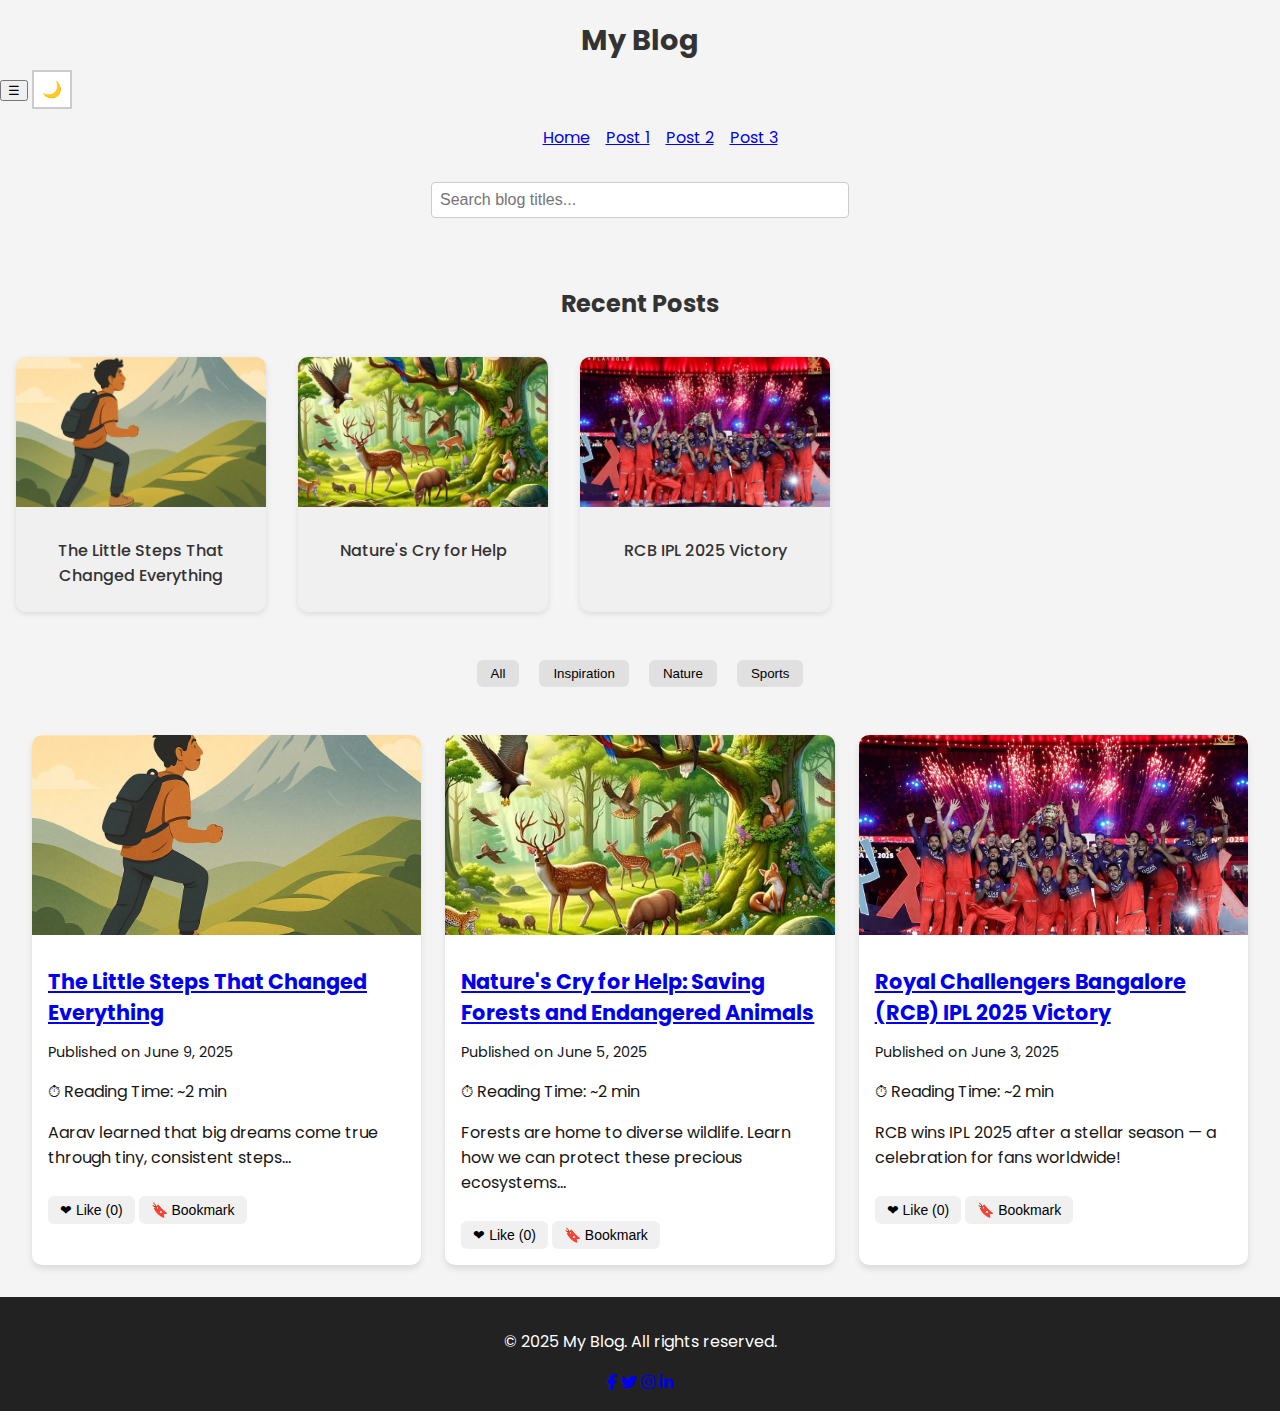
<file: index.html>
<!DOCTYPE html>
<html lang="en">
<head>
  <meta charset="UTF-8" />
  <meta name="viewport" content="width=device-width, initial-scale=1" />
  <title>My Blog - Home</title>
  <link rel="stylesheet" href="css/style.css" />
  <link rel="preconnect" href="https://fonts.googleapis.com" />
  <link href="https://fonts.googleapis.com/css2?family=Poppins&display=swap" rel="stylesheet" />
  <link rel="stylesheet" href="https://cdnjs.cloudflare.com/ajax/libs/font-awesome/6.5.0/css/all.min.css" />
</head>
<body>

  <!-- Progress Bar -->
  <div id="progress-bar"></div>

  <!-- Header & Navbar -->
  <header>
    <h1>My Blog</h1>
    <button class="menu-toggle" aria-label="Toggle Menu">☰</button>
    <button id="toggle-dark"  aria-label="Toggle dark mode">🌙</button>
    
    <nav>
      <ul class="nav-links">
        <li><a href="index.html" class="active" aria-current="page">Home</a></li>
        <li><a href="blog1.html">Post 1</a></li>
        <li><a href="blog2.html">Post 2</a></li>
        <li><a href="blog3.html">Post 3</a></li>
      </ul>
    </nav>
    <div class="top-bar">
      <input
        type="text"
        id="search"
        placeholder="Search blog titles..."
        aria-label="Search blog titles"
      />
    </div>
  </header>

   <!-- Recent Posts Carousel -->
<section class="carousel-section">
  <h2 style="text-align:center;">Recent Posts</h2>
  <div class="carousel-container">
    <div class="carousel-track">
      <div class="carousel-item">
        <img src="images/blog1.jpg" alt="Little Steps" />
        <p><a href="blog1.html">The Little Steps That Changed Everything</a></p>
      </div>
      <div class="carousel-item">
        <img src="images/blog2.jpg" alt="Save Forests" />
        <p><a href="blog2.html">Nature's Cry for Help</a></p>
      </div>
      <div class="carousel-item">
        <img src="images/blog3.jpg" alt="RCB Victory" />
        <p><a href="blog3.html">RCB IPL 2025 Victory</a></p>
      </div>
    </div>
  </div>
</section>

<div class="filter-buttons" style="text-align:center; margin-top: 1rem;">
  <button class="filter-btn" data-filter="all">All</button>
  <button class="filter-btn" data-filter="inspiration">Inspiration</button>
  <button class="filter-btn" data-filter="nature">Nature</button>
  <button class="filter-btn" data-filter="sports">Sports</button>
</div>

  <!-- Main Content -->
  <main>
    <section class="blog-preview-section" style="padding: 2rem;">
      
      <!-- Blog 1 -->
      <div class="blog-card" data-tags="inspiration">
        <img src="images/blog1.jpg" alt="Little Steps Image" />
        <div class="card-content">
          <h2><a href="blog1.html">The Little Steps That Changed Everything</a></h2>
          <p class="date">Published on June 9, 2025</p>
          <p class="reading-time" data-id="blog1">⏱ Reading Time: ~2 min</p>
          <p>Aarav learned that big dreams come true through tiny, consistent steps...</p>
          <button class="like-btn" data-id="blog1">❤ Like (<span class="like-count">0</span>)</button>
          <button class="bookmark-btn" data-id="blog1">🔖 Bookmark</button>
        </div>
      </div>

      <!-- Blog 2 -->
      <div class="blog-card" data-tags="nature">
        <img src="images/blog2.jpg" alt="Save Forests Image" />
        <div class="card-content">
          <h2><a href="blog2.html">Nature's Cry for Help: Saving Forests and Endangered Animals</a></h2>
          <p class="date">Published on June 5, 2025</p>
          <p class="reading-time" data-id="blog1">⏱ Reading Time: ~2 min</p>
          <p>Forests are home to diverse wildlife. Learn how we can protect these precious ecosystems...</p>
          <button class="like-btn" data-id="blog2">❤ Like (<span class="like-count">0</span>)</button>
          <button class="bookmark-btn" data-id="blog2">🔖 Bookmark</button>
        </div>
      </div>

      <!-- Blog 3 -->
      <div class="blog-card" data-tags="sports">
        <img src="images/blog3.jpg" alt="RCB IPL Victory" />
        <div class="card-content">
          <h2><a href="blog3.html">Royal Challengers Bangalore (RCB) IPL 2025 Victory</a></h2>
          <p class="date">Published on June 3, 2025</p>
          <p class="reading-time" data-id="blog1">⏱ Reading Time: ~2 min</p>
          <p>RCB wins IPL 2025 after a stellar season — a celebration for fans worldwide!</p>
          <button class="like-btn" data-id="blog3">❤ Like (<span class="like-count">0</span>)</button>
          <button class="bookmark-btn" data-id="blog3">🔖 Bookmark</button>
        </div>
      </div>
    </section>
  </main>

  <!-- Footer -->
  <footer>
    <p>&copy; 2025 My Blog. All rights reserved.</p>
    <div class="social-links">
    <a href="https://www.facebook.com/"><i class="fab fa-facebook-f"></i></a>
    <a href="https://x.com/"><i class="fab fa-twitter"></i></a>
    <a href="https://www.instagram.com/"><i class="fab fa-instagram"></i></a>
    <a href="https://www.linkedin.com/"><i class="fab fa-linkedin-in"></i></a>
    </div>
  </footer>

  <!-- Scripts -->
  <script src="js/script.js"></script>
</body>
</html>
</file>
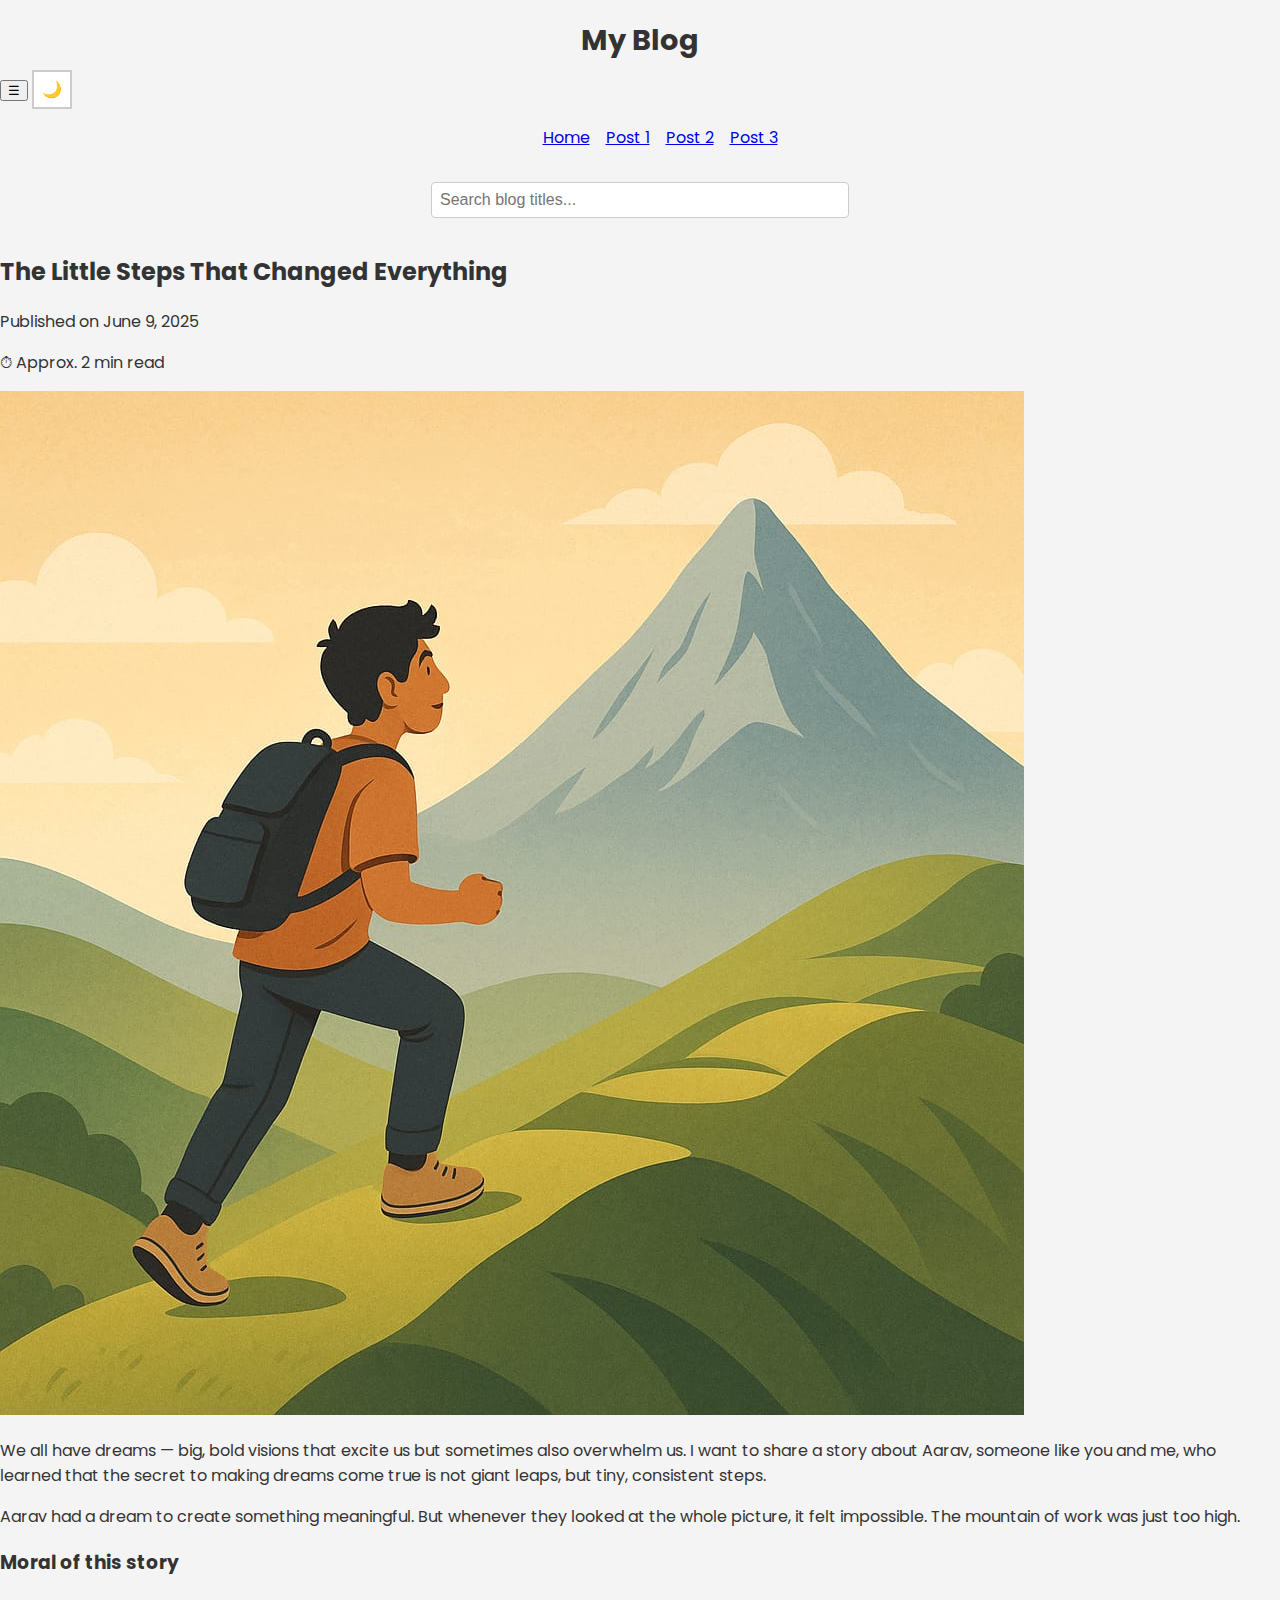
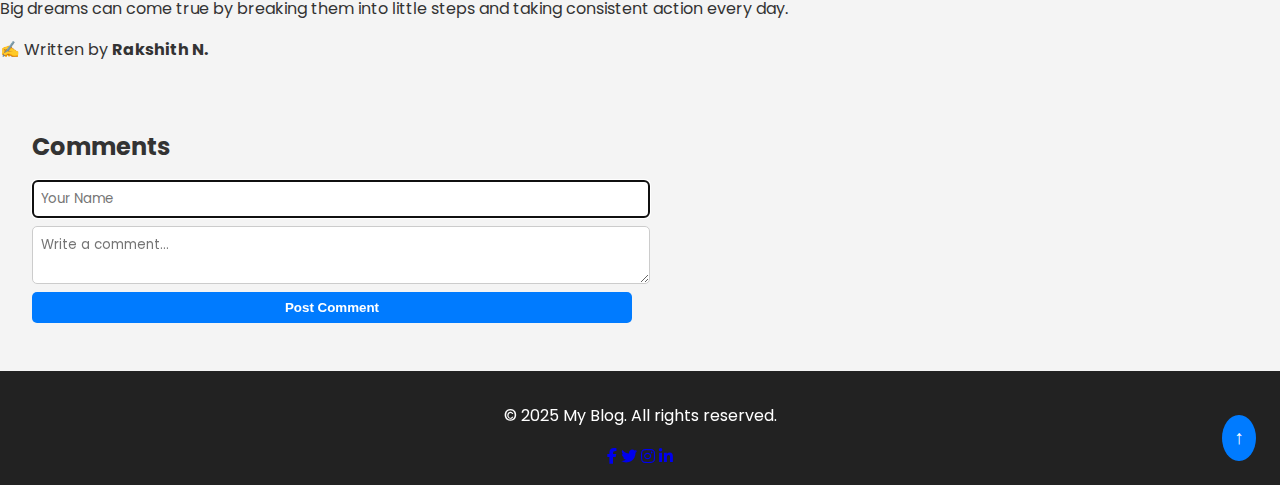
<file: blog1.html>
<!DOCTYPE html>
<html lang="en">
<head>
  <meta charset="UTF-8" />
  <meta name="viewport" content="width=device-width, initial-scale=1" />
  <title>Blog Post 1 - The Little Steps That Changed Everything</title>
  <link rel="stylesheet" href="css/style.css" />
  <link rel="preconnect" href="https://fonts.googleapis.com" />
  <link href="https://fonts.googleapis.com/css2?family=Poppins&display=swap" rel="stylesheet" />
  <link rel="stylesheet" href="https://cdnjs.cloudflare.com/ajax/libs/font-awesome/6.5.0/css/all.min.css" />
</head>
<body>

  <!-- Header & Navbar -->
  <header>
    <h1>My Blog</h1>
    <button class="menu-toggle" aria-label="Toggle Menu">☰</button>
    <button id="toggle-dark"  aria-label="Toggle dark mode">🌙</button>
    
    <nav>
      <ul class="nav-links">
        <li><a href="index.html">Home</a></li>
        <li><a href="blog1.html" class="active" aria-current="page">Post 1</a></li>
        <li><a href="blog2.html">Post 2</a></li>
        <li><a href="blog3.html">Post 3</a></li>
      </ul>
    </nav>
    <div class="top-bar">
      <input
        type="text"
        id="search"
        placeholder="Search blog titles..."
        aria-label="Search blog titles"
      />
      </div>
  </header>

  <!-- Blog Content -->
  <main class="blog-post">
    <article>
      <h2>The Little Steps That Changed Everything</h2>
      <p class="date">Published on June 9, 2025</p>
      <p class="reading-time">⏱ Approx. 2 min read</p>
      <img src="images/blog1.jpg" alt="Little steps concept image" class="blog-image" />
      <p>
        We all have dreams — big, bold visions that excite us but sometimes also overwhelm us.
        I want to share a story about Aarav, someone like you and me, who learned that the secret
        to making dreams come true is not giant leaps, but tiny, consistent steps.
      </p>
      <p>
        Aarav had a dream to create something meaningful. But whenever they looked at the whole picture,
        it felt impossible. The mountain of work was just too high.
      </p>
      <h3>Moral of this story</h3>
      <p>
        Big dreams can come true by breaking them into little steps and taking consistent action every day.
      </p>
      <p class="author-info">✍ Written by <strong>Rakshith N.</strong></p>
    </article>
  </main>

  <!-- Comment Section -->
  <section class="comments" style="padding: 2rem;">
    <h2>Comments</h2>
    <form id="comment-form">
      <input type="text" id="comment-name" placeholder="Your Name" required />
      <textarea id="comment-text" placeholder="Write a comment..." required></textarea>
      <button type="submit">Post Comment</button>
    </form>
    <ul id="comment-list"></ul>
  </section>

  <!-- Footer -->
  <footer>
    <p>&copy; 2025 My Blog. All rights reserved.</p>
    <div class="social-links">
    <a href="https://www.facebook.com/"><i class="fab fa-facebook-f"></i></a>
    <a href="https://x.com/"><i class="fab fa-twitter"></i></a>
    <a href="https://www.instagram.com/"><i class="fab fa-instagram"></i></a>
    <a href="https://www.linkedin.com/"><i class="fab fa-linkedin-in"></i></a>
    </div>
  </footer>

  <!-- Scripts -->
  <script src="js/script.js"></script>
</body>
</html>
</file>
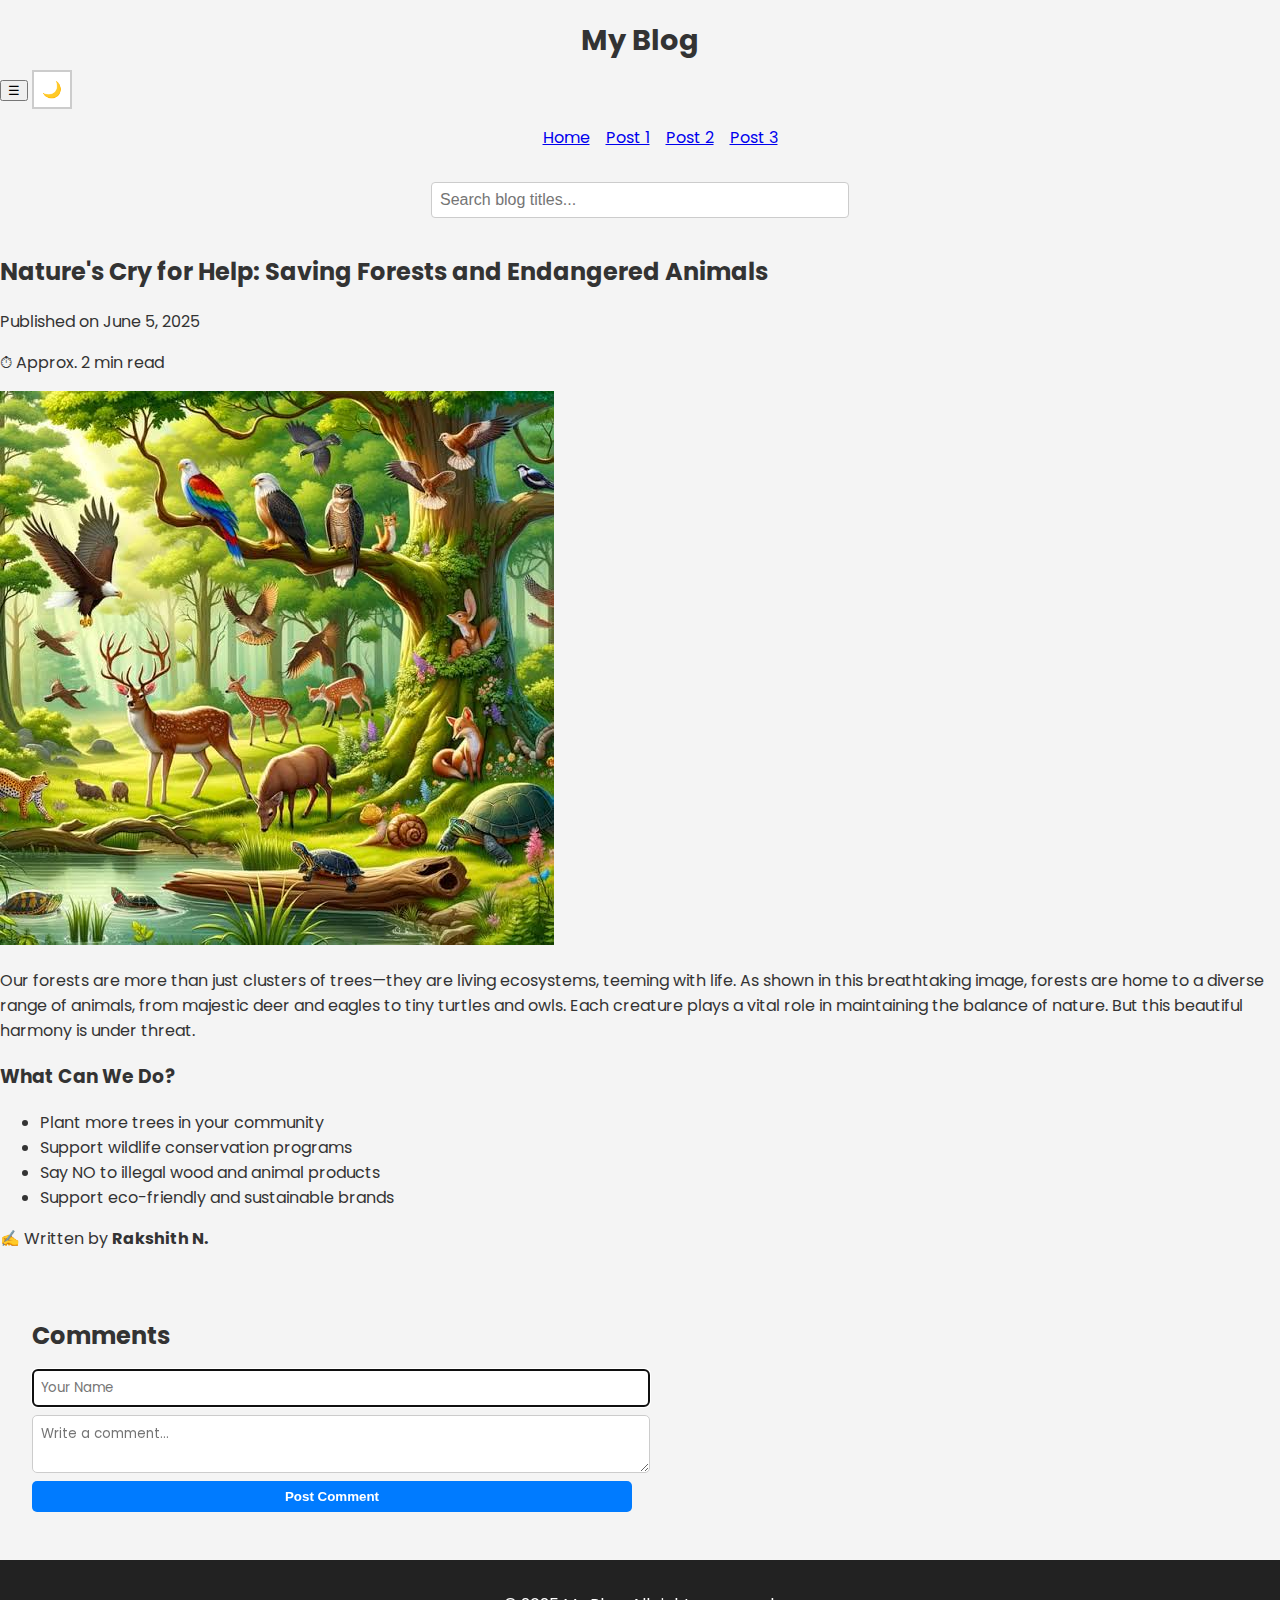
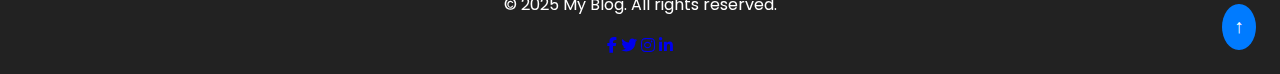
<file: blog2.html>
<!DOCTYPE html>
<html lang="en">
<head>
  <meta charset="UTF-8" />
  <meta name="viewport" content="width=device-width, initial-scale=1" />
  <title>Blog Post 2 - Nature's Cry for Help: Saving Forests and Endangered Animals</title>
  <link rel="stylesheet" href="css/style.css" />
  <link rel="preconnect" href="https://fonts.googleapis.com" />
  <link href="https://fonts.googleapis.com/css2?family=Poppins&display=swap" rel="stylesheet" />
  <link rel="stylesheet" href="https://cdnjs.cloudflare.com/ajax/libs/font-awesome/6.5.0/css/all.min.css" />
</head>
<body>

  <!-- Header & Navbar -->
  <header>
    <h1>My Blog</h1>
    <button class="menu-toggle" aria-label="Toggle Menu">☰</button>
    <button id="toggle-dark"  aria-label="Toggle dark mode">🌙</button>
    
    <nav>
      <ul class="nav-links">
        <li><a href="index.html">Home</a></li>
        <li><a href="blog1.html">Post 1</a></li>
        <li><a href="blog2.html" class="active" aria-current="page">Post 2</a></li>
        <li><a href="blog3.html">Post 3</a></li>
      </ul>
    </nav>
    <div class="top-bar">
      <input
        type="text"
        id="search"
        placeholder="Search blog titles..."
        aria-label="Search blog titles"
      />
     </div>
  </header>

  <!-- Blog Content -->
  <main class="blog-post">
    <article>
      <h2>Nature's Cry for Help: Saving Forests and Endangered Animals</h2>
      <p class="date">Published on June 5, 2025</p>
      <p class="reading-time">⏱ Approx. 2 min read</p>
      <img src="images/blog2.jpg" alt="Forest and endangered animals" class="blog-image" />
      <p>
        Our forests are more than just clusters of trees—they are living ecosystems, teeming with life.
        As shown in this breathtaking image, forests are home to a diverse range of animals, from majestic
        deer and eagles to tiny turtles and owls. Each creature plays a vital role in maintaining the balance of nature.
        But this beautiful harmony is under threat.
      </p>
      <h3>What Can We Do?</h3>
      <ul>
        <li>Plant more trees in your community</li>
        <li>Support wildlife conservation programs</li>
        <li>Say NO to illegal wood and animal products</li>
        <li>Support eco-friendly and sustainable brands</li>
      </ul>
      <p class="author-info">✍ Written by <strong>Rakshith N.</strong></p>
    </article>
  </main>

  <!-- Comment Section -->
  <section class="comments" style="padding: 2rem;">
    <h2>Comments</h2>
    <form id="comment-form">
      <input type="text" id="comment-name" placeholder="Your Name" required />
      <textarea id="comment-text" placeholder="Write a comment..." required></textarea>
      <button type="submit">Post Comment</button>
    </form>
    <ul id="comment-list"></ul>
  </section>

  <!-- Footer -->
  <footer>
    <p>&copy; 2025 My Blog. All rights reserved.</p>
    <div class="social-links">
    <a href="https://www.facebook.com/"><i class="fab fa-facebook-f"></i></a>
    <a href="https://x.com/"><i class="fab fa-twitter"></i></a>
    <a href="https://www.instagram.com/"><i class="fab fa-instagram"></i></a>
    <a href="https://www.linkedin.com/"><i class="fab fa-linkedin-in"></i></a>
    </div>
  </footer>

  <!-- Scripts -->
  <script src="js/script.js"></script>
</body>
</html>
</file>
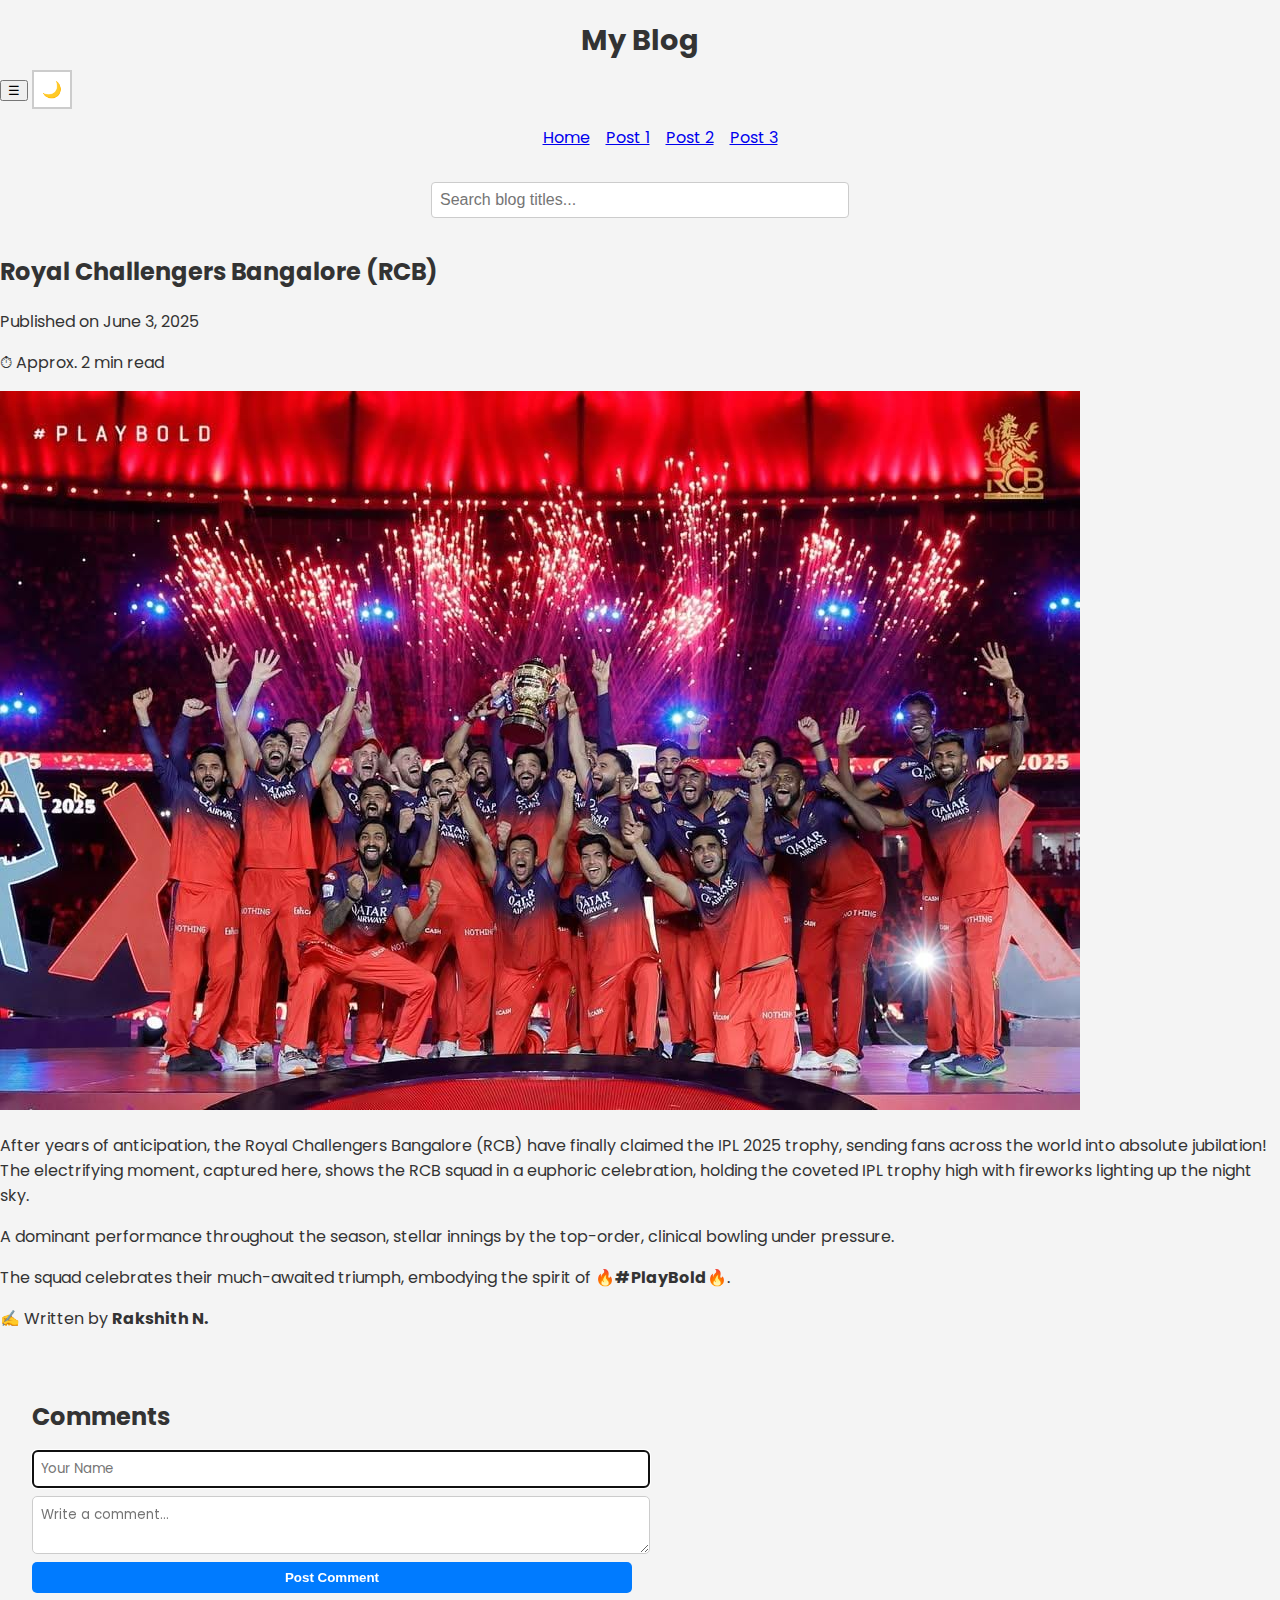
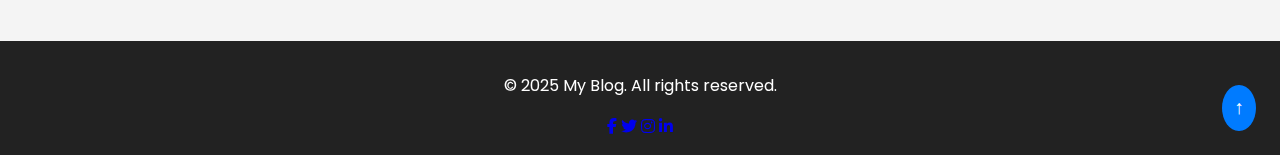
<file: blog3.html>
<!DOCTYPE html>
<html lang="en">
<head>
  <meta charset="UTF-8" />
  <meta name="viewport" content="width=device-width, initial-scale=1" />
  <title>Blog Post 3 - Royal Challengers Bangalore (RCB)</title>
  <link rel="stylesheet" href="css/style.css" />
  <link rel="preconnect" href="https://fonts.googleapis.com" />
  <link href="https://fonts.googleapis.com/css2?family=Poppins&display=swap" rel="stylesheet" />
  <link rel="stylesheet" href="https://cdnjs.cloudflare.com/ajax/libs/font-awesome/6.5.0/css/all.min.css" />
</head>
<body>

  <!-- Header & Navbar -->
  <header>
    <h1>My Blog</h1>
    <button class="menu-toggle" aria-label="Toggle Menu">☰</button>
    <button id="toggle-dark"  aria-label="Toggle dark mode">🌙</button>
    
    <nav>
      <ul class="nav-links">
        <li><a href="index.html">Home</a></li>
        <li><a href="blog1.html">Post 1</a></li>
        <li><a href="blog2.html">Post 2</a></li>
        <li><a href="blog3.html" class="active" aria-current="page">Post 3</a></li>
      </ul>
    </nav>
    <div class="top-bar">
      <input
        type="text"
        id="search"
        placeholder="Search blog titles..."
        aria-label="Search blog titles"
      />
    </div>
  </header>

  <!-- Blog Content -->
  <main class="blog-post">
    <article>
      <h2>Royal Challengers Bangalore (RCB)</h2>
      <p class="date">Published on June 3, 2025</p>
      <p class="reading-time">⏱ Approx. 2 min read</p>
      <img src="images/blog3.jpg" alt="RCB team celebrating IPL 2025 victory" class="blog-image" />
      <p>
        After years of anticipation, the Royal Challengers Bangalore (RCB) have finally claimed
        the IPL 2025 trophy, sending fans across the world into absolute jubilation! The
        electrifying moment, captured here, shows the RCB squad in a euphoric celebration,
        holding the coveted IPL trophy high with fireworks lighting up the night sky.
      </p>
      <p>A dominant performance throughout the season, stellar innings by the top-order, clinical bowling under pressure.</p>
      <p>The squad celebrates their much-awaited triumph, embodying the spirit of <strong>🔥#PlayBold🔥</strong>.</p>
      <p class="author-info">✍ Written by <strong>Rakshith N.</strong></p>
    </article>
  </main>

  <!-- Comment Section -->
  <section class="comments" style="padding: 2rem;">
    <h2>Comments</h2>
    <form id="comment-form">
      <input type="text" id="comment-name" placeholder="Your Name" required />
      <textarea id="comment-text" placeholder="Write a comment..." required></textarea>
      <button type="submit">Post Comment</button>
    </form>
    <ul id="comment-list"></ul>
  </section>

  <!-- Footer -->
  <footer>
    <p>&copy; 2025 My Blog. All rights reserved.</p>
    <div class="social-links">
    <a href="https://www.facebook.com/"><i class="fab fa-facebook-f"></i></a>
    <a href="https://x.com/"><i class="fab fa-twitter"></i></a>
    <a href="https://www.instagram.com/"><i class="fab fa-instagram"></i></a>
    <a href="https://www.linkedin.com/"><i class="fab fa-linkedin-in"></i></a>
    </div>
  </footer>

  <!-- Scripts -->
  <script src="js/script.js"></script>
</body>
</html>
</file>
<file: css/style.css>
/* ======= Base Styles ======= */
body {
  margin: 0;
  font-family: 'Poppins', sans-serif;
  background-color: #f4f4f4;
  color: #333;
  opacity: 1;
  transition: opacity 0.3s ease-in-out, background-color 0.3s, color 0.3s;
}

/* ======= Header ======= */
header h1 {
  text-align: center;
  font-size: 1.8rem;
  margin-bottom: 0.5rem;
}

/* ======= Navigation ======= */
nav ul.nav-links {
  display: flex;
  justify-content: center;
  list-style: none;
  gap: 1rem;
  flex-wrap: wrap;
  flex-direction: row;
  align-items: center;
}

nav ul.nav-links.active {
  display: flex;
}

/* ======= Top Bar ======= */
.top-bar {
  display: flex;
  justify-content: center;
  gap: 1rem;
  margin-top: 1rem;
}

#search {
  padding: 0.5rem;
  width: 100%;
  max-width: 400px;
  border: 1px solid #ccc;
  border-radius: 4px;
  font-size: 1rem;
  margin: 1rem 0;
}

#toggle-dark {
  cursor: pointer;
  padding: 0.5rem;
  font-size: 1rem;
  background: #fff;
  border: 2px solid #ccc;
}

/* ======= Blog Cards ======= */
.blog-preview-section {
  display: grid;
  grid-template-columns: repeat(auto-fit, minmax(280px, 1fr));
  gap: 1.5rem;
  padding: 2rem;
}

.blog-card {
  background: white;
  border-radius: 10px;
  overflow: hidden;
  box-shadow: 0 4px 6px rgba(0,0,0,0.1);
  transition: transform 0.3s, box-shadow 0.3s;
}

.blog-card:hover {
  transform: translateY(-5px);
  box-shadow: 0 8px 12px rgba(0,0,0,0.15);
}

.blog-card img {
  width: 100%;
  height: 200px;
  object-fit: cover;
}

.card-content {
  padding: 1rem;
  color:#161616;
}

.card-content h2 {
  margin: 0.5rem 0;
  font-size: 1.3rem;
}

.card-content .date {
  color: #161616;
  font-size: 0.9rem;
}

/* ======= Footer ======= */
footer {
  background-color: #222;
  color: #fff;
  padding: 1rem 2rem;
  text-align: center;
}

.footer-content {
  display: flex;
  justify-content: space-between;
  align-items: center;
  flex-wrap: wrap;
}

.footer-content .socials a img {
  width: 24px;
  margin: 0 8px;
  filter: invert(1);
}

/* ======= Responsive ======= */
@media (max-width: 600px) {
  .footer-content {
    flex-direction: column;
  }

  .footer-content p {
    margin-bottom: 1rem;
  }

  nav ul.nav-links {
    flex-direction: row;
    align-items: center;
  }

  .top-bar {
    flex-direction: row;
    align-items: center;
  }
}

/* ======= Dark Mode ======= */
body.dark-mode {
  background: #121212;
  color: #e0dfdf;
}

body.dark-mode header,
body.dark-mode nav,
body.dark-mode footer {
  background-color: #121212;
}

/* ======= Comment Section ======= */
.comments h2 {
  margin-bottom: 1rem;
}

#comment-form {
  display: flex;
  flex-direction: column;
  gap: 0.5rem;
  max-width: 600px;
  margin-top: 1rem;
}

#comment-form input,
#comment-form textarea {
  padding: 0.5rem;
  width: 100%;
  font-family: 'Poppins', sans-serif;
  border: 1px solid #ccc;
  border-radius: 5px;
  resize: vertical;
}

#comment-form button {
  background: #007BFF;
  color: white;
  padding: 0.5rem;
  border: none;
  cursor: pointer;
  font-weight: 600;
  border-radius: 5px;
}

#comment-form button:focus {
  outline: 2px dashed #2196f3;
  outline-offset: 3px;
}

#comment-list li {
  margin: 0.5rem 0;
  padding: 0.5rem;
  background: #eee;
  border-radius: 5px;
}

/* ======= Scroll to Top Button ======= */
#scroll-top {
  position: fixed;
  bottom: 1.5rem;
  right: 1.5rem;
  background: #007BFF;
  color: white;
  border: none;
  padding: 0.75rem;
  border-radius: 50%;
  cursor: pointer;
  display: none; /* initially hidden */
  font-size: 1.2rem;
  z-index: 1000;
}

/* ======= Page Fade ======= */
body.fade-out {
  opacity: 0;
}

/* ======= Progress Bar ======= */
#progress-bar {
  position: fixed;
  top: 0;
  left: 0;
  height: 4px;
  background: #2196f3;
  width: 0%;
  z-index: 1000;
  transition: width 0.2s ease;
}

/* ======= Like & Bookmark Buttons ======= */
.like-btn,
.bookmark-btn {
  margin-top: 10px;
  padding: 6px 12px;
  font-size: 14px;
  cursor: pointer;
  border: none;
  border-radius: 6px;
  background-color: #f0f0f0;
  transition: background 0.2s;
}

.like-btn:hover,
.bookmark-btn:hover {
  background-color: #ddd;
}

.like-btn.liked {
  background-color: #ffccd5;
}

.bookmark-btn.saved {
  background-color: #cce5ff;
}

/* ======= Carousel Section ======= */
.carousel-section {
  margin: 2rem auto;
  overflow: hidden;
  max-width: 100%;
}

.carousel-container {
  overflow: hidden;
  width: 100%;
}

.carousel-track {
  display: flex;
  animation: scroll 20s linear infinite;
  gap: 2rem;
  padding: 1rem;
}

.carousel-item {
  flex: 0 0 auto;
  width: 250px;
  background: #f0f0f0;
  border-radius: 10px;
  overflow: hidden;
  text-align: center;
  box-shadow: 0 2px 6px rgba(0, 0, 0, 0.1);
}

.carousel-item img {
  width: 100%;
  height: 150px;
  object-fit: cover;
}

.carousel-item a {
  display: block;
  padding: 0.5rem;
  font-weight: 500;
  color: #333;
  text-decoration: none;
}

@keyframes scroll {
  0% {
    transform: translateX(+100%);
  }
  100% {
    transform: translateX(-100%);
  }
}

/* ======= Filter Buttons ======= */
.filter-buttons {
  margin: 1rem auto;
  text-align: center;
}

.filter-btn {
  margin: 0 8px;
  padding: 6px 14px;
  border: none;
  border-radius: 6px;
  background: #e0e0e0;
  cursor: pointer;
  transition: background 0.3s;
}

.filter-btn:hover,
.filter-btn.active {
  background-color: #2196f3;
  color: white;
}

.filter-btn:focus {
  outline: 2px dashed #2196f3;
  outline-offset: 3px;
}
</file>
